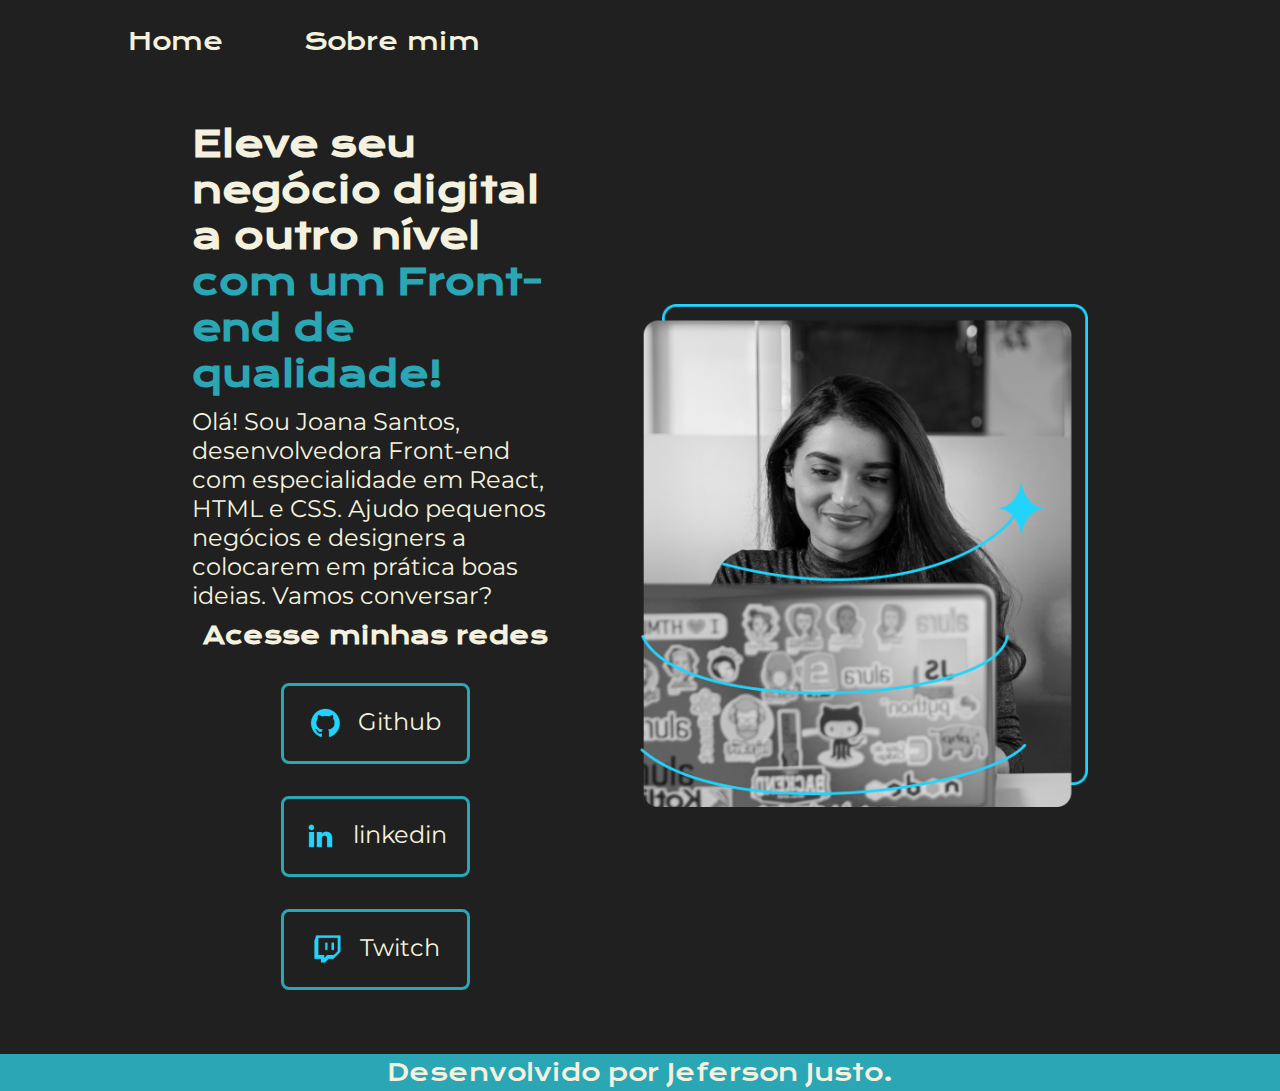
<file: index.html>
<!DOCTYPE html>
<html lang="pt-br">

<head>
    <meta charset="UTF-8">
    <meta http-equiv="X-UA-Compatible" content="IE=edge">
    <meta name="viewport" content="width=device-width, initial-scale=1.0">
    <title>Portifolio</title>
    <link rel="stylesheet" href="./Estilos/styles.css">
</head>

<body>
    <header class="cabecalho">
        <nav class="cabecalho__menu">
            <a class="cabecalho__menu__link" href="index.html">Home</a>
            <a class="cabecalho__menu__link" href="Sobre_Mim.html">Sobre mim</a>
        </nav>
    </header>
    <main class="apresentacao">
        <section class="apresentacao__conteudo">
            <h1 class="apresentacao__conteudo__titulo">Eleve seu negócio digital a outro nível<strong 
            class="titulo_destaque"> com um Front-end de qualidade!
            </strong></h1>
            <p class="apresentacao__conteudo__texto">Olá! Sou Joana Santos, desenvolvedora
            Front-end com especialidade em React, HTML e
            CSS. Ajudo pequenos negócios e designers a
            colocarem em prática boas ideias. Vamos
            conversar?</p>
            <div class="apresentacao__links">
                <h2 class="apresentacao__links__subtitulo">Acesse minhas redes</h2>
                <a class="apresentacao__links__nav" href="https://github.com/JefersonJusto">
                    <img src="./Imagens/github.png">
                    Github
                </a>
                <a class="apresentacao__links__nav" href="https://www.linkedin.com/in/jeferson-ferreira-justo-a37509138/">
                    <img src="./Imagens/linkedin.png">
                    linkedin
                </a>
                <a class="apresentacao__links__nav" href="https://www.twitch.tv/jeferson_arq">
                    <img src="./Imagens/twitch.png">
                    Twitch
                </a>
            </div>
        </section>
        <img class="apresentacao__imagem" src="./Imagens/Imagem.png" alt="Foto da Joana Santos programando">
    </main>
    <footer class="rodape">
        <p>Desenvolvido por Jeferson Justo.</p>
    </footer>
</body>

</html>
</file>
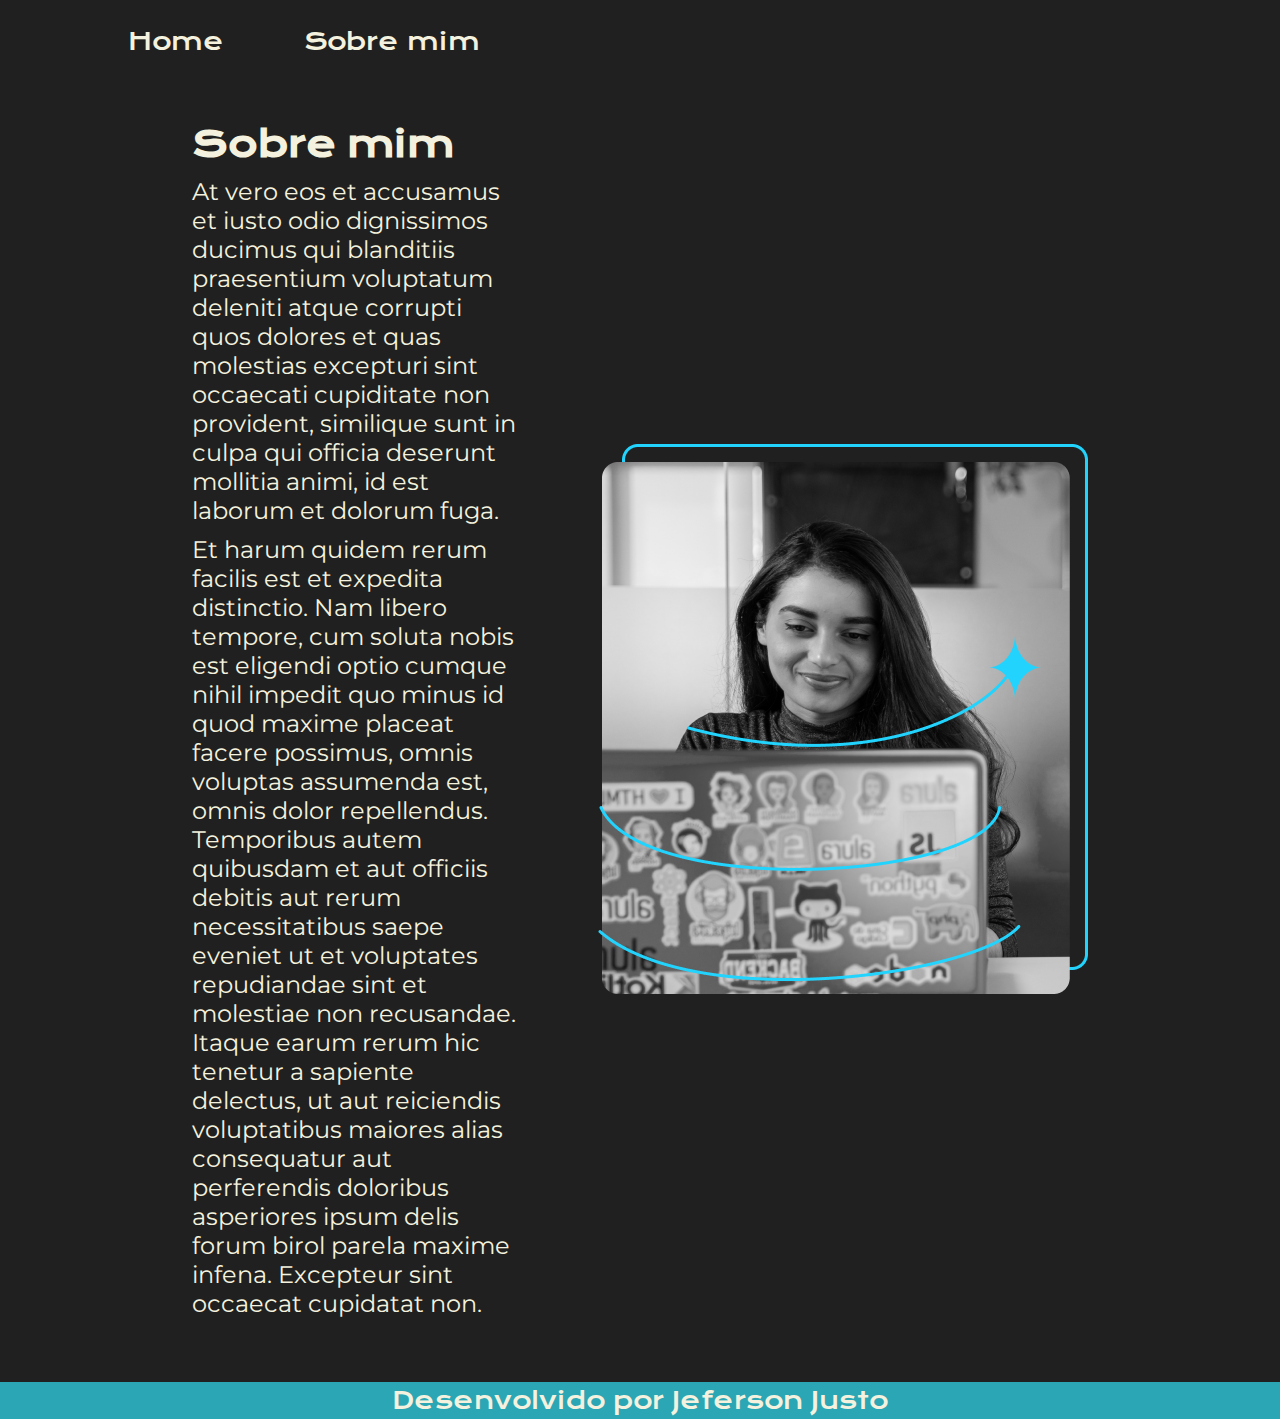
<file: Sobre_Mim.html>
<!DOCTYPE html>
<html lang="pt-br">
<head>
    <meta charset="UTF-8">
    <meta name="viewport" content="width=device-width, initial-scale=1.0">
    <title>Sobre Mim</title>
    <link rel="stylesheet" href="./Estilos/styles.css">
</head>
<body>
    <header class="cabecalho">
        <nav class="cabecalho__menu">
            <a class="cabecalho__menu__link" href="index.html">Home</a>
            <a class="cabecalho__menu__link" href="Sobre_Mim.html">Sobre mim</a>
        </nav>
    </header>
    <main class="apresentacao">
        <section class="apresentacao__conteudo">
            <h1 class="apresentacao__conteudo__titulo">Sobre mim</h1>
            <p class="apresentacao__conteudo__texto" >At vero eos et accusamus et iusto odio dignissimos ducimus qui blanditiis praesentium voluptatum deleniti atque corrupti quos dolores et quas molestias excepturi sint occaecati cupiditate non provident, similique sunt in culpa qui officia deserunt mollitia animi, id est laborum et dolorum fuga.</p>
            <p class="apresentacao__conteudo__texto">Et harum quidem rerum facilis est et expedita distinctio. Nam libero tempore, cum soluta nobis est eligendi optio cumque nihil impedit quo minus id quod maxime placeat facere possimus, omnis voluptas assumenda est, omnis dolor repellendus. Temporibus autem quibusdam et aut officiis debitis aut rerum necessitatibus saepe eveniet ut et voluptates repudiandae sint et molestiae non recusandae. Itaque earum rerum hic tenetur a sapiente delectus, ut aut reiciendis voluptatibus maiores alias consequatur aut perferendis doloribus asperiores ipsum delis forum birol parela maxime infena. Excepteur sint occaecat cupidatat non.</p>
        </section>
        <img src="Imagens/Imagem.png" alt="Foto de Joana programando">
    </main>
    <footer class="rodape">
        <p>Desenvolvido por Jeferson Justo</p>
    </footer>
</body>
</html>
</file>
<file: Estilos/styles.css>
@import url('https://fonts.googleapis.com/css2?family=Krona+One&family=Montserrat:wght@400;600&display=swap');

:root {
    --cor-primaria: #202020;
    --cor-secundaria: #F4F2DE;
    --cor-terciaria: #2ba6b4;
    --cor-rover: #5e5e5e;
}

* {
    margin: 0;
    padding: 0;
}


body {
    /* height: 100vh; */
    box-sizing: border-box;
    background-color: var(--cor-primaria);
    color: var(--cor-secundaria);
}

.cabecalho{
    padding: 2% 0% 0% 10%;
}

.cabecalho__menu{
    display: flex;
    gap: 80px;
}

.cabecalho__menu__link{
    font-family: "Krona One", sans-serif;
    font-size: 1.5rem;
    font-weight: 600px;
    color: var(--cor-secundaria);
    text-decoration: none;
}

.apresentacao__imagem{
    width: 50%;
}

.apresentacao{
    padding: 5% 15%;
    display: flex;
    align-items: center;
    justify-content: space-between;
    gap: 82px;
}

.apresentacao__conteudo{
    width: 50%;
    display: flex;
    flex-direction: column;
    gap: 10px;

}

.apresentacao__conteudo__titulo{
    font-size: 2.25rem;
    font-family:"Krona One", sans-serif;

}

.titulo_destaque {
    color: var(--cor-terciaria);
}

.apresentacao__conteudo__texto{
    font-size: 1.5rem;
    font-family: "Montserrat", sans-serif;
}

.apresentacao__links{
    display: flex;
    flex-direction:column;
    justify-content: space-between;
    align-items: center;
    gap: 32px;

}

.apresentacao__links__subtitulo{
    font-family: "Krona One", sans-serif;
    font-weight: 400px;
    font-size: 1.5rem;
}


.apresentacao__links__nav{
    /* background-color: rgb(45, 101, 255); */
    border: 3px solid var(--cor-terciaria);
    display: flex;
    justify-content: center;
    gap: 16px;
    width: 50%;
    text-align: center;
    border-radius: 8px;
    font-size: 1.5rem;
    padding: 21.5px 0;
    font-weight: 600px;
    text-decoration: none;
    color: var(--cor-secundaria);
    font-family: "Montserrat", sans-serif;
    
}

.apresentacao__links__links:hover {
    background-color: var(--cor-rover);
}

.rodape{
    padding: 3px;
    color: var(--cor-secundaria);
    background-color: var(--cor-terciaria);
    text-align: center;
    font-family: "Krona One", sans-serif;
    font-size: 1.5rem;
    font-weight: 400px;
}

@media (max-width: 1200px) {
    .cabecalho{
        padding: %;
    }
    .cabecalho__menu{
        justify-content: center;
    }
    
    .apresentacao{
        flex-direction: column-reverse;
        padding: 5%;
    }

    .apresentacao__conteudo{
        width: auto;
    }
}
</file>
